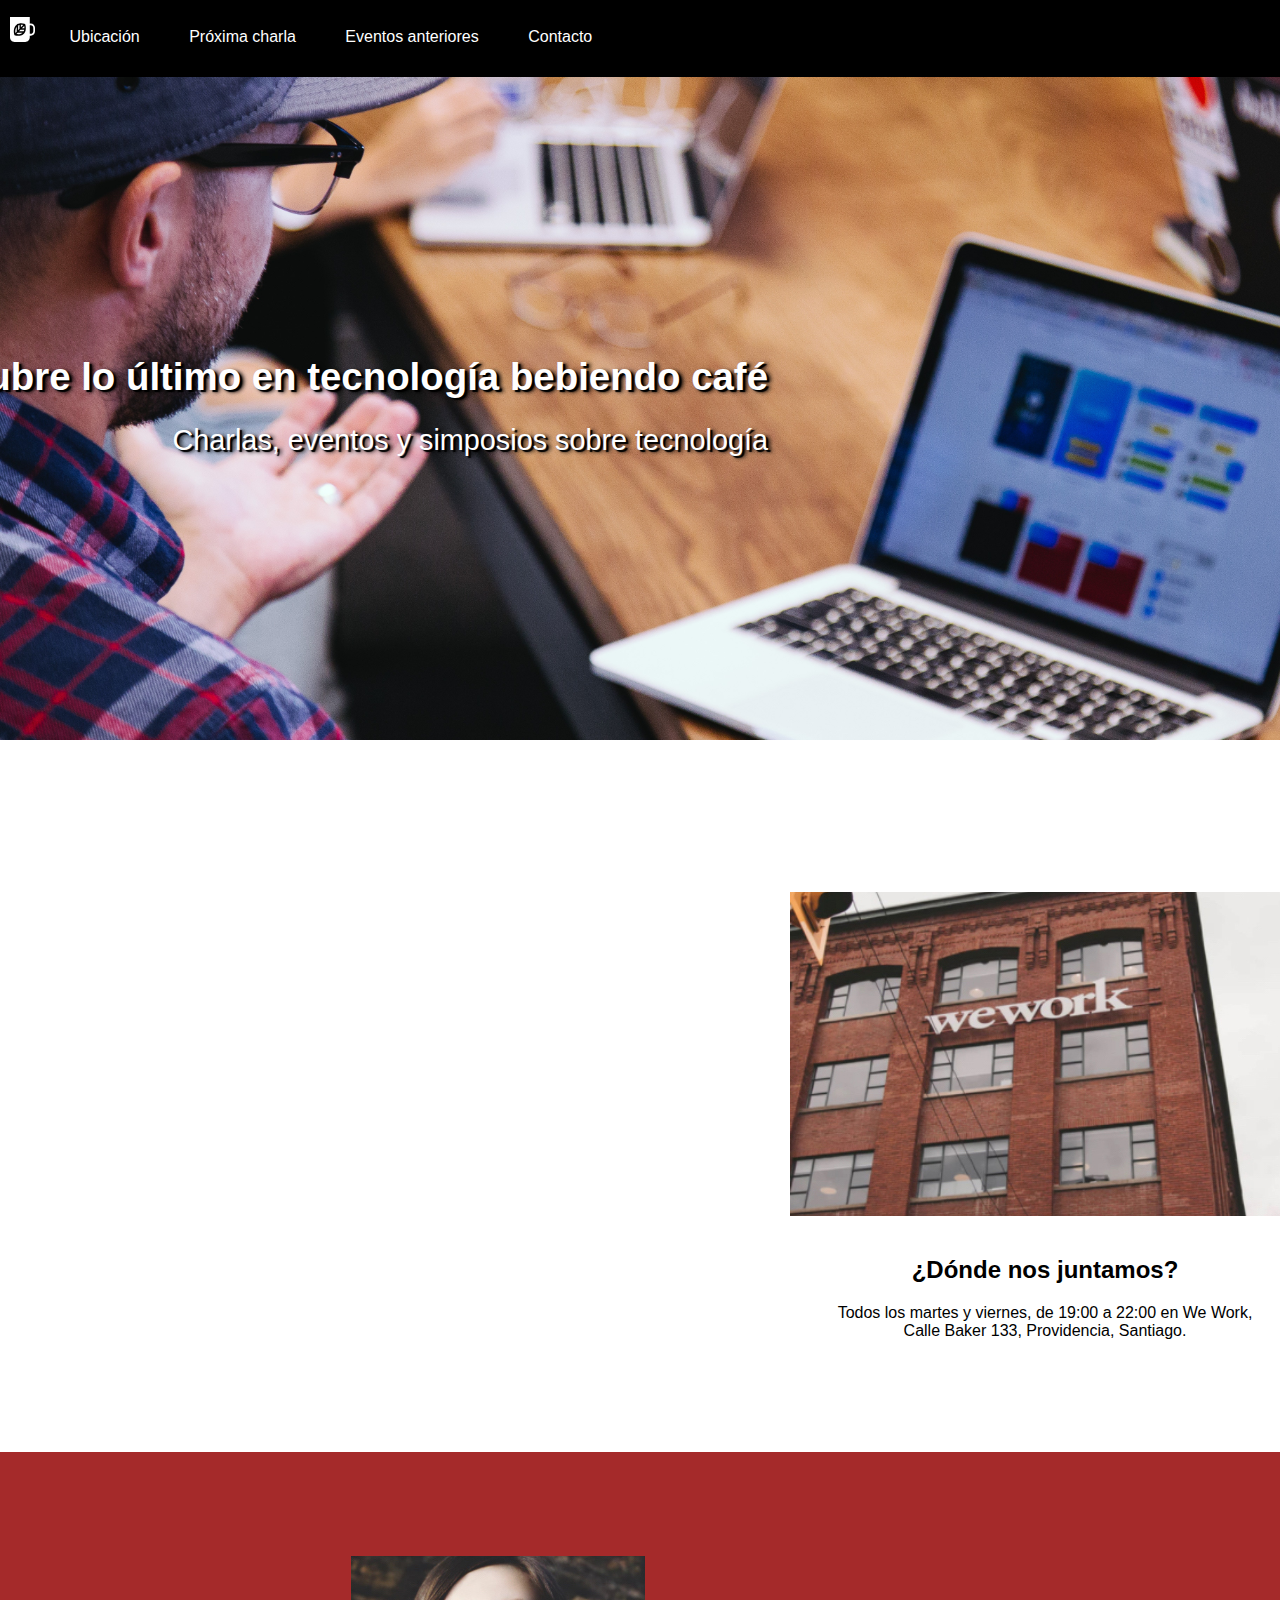
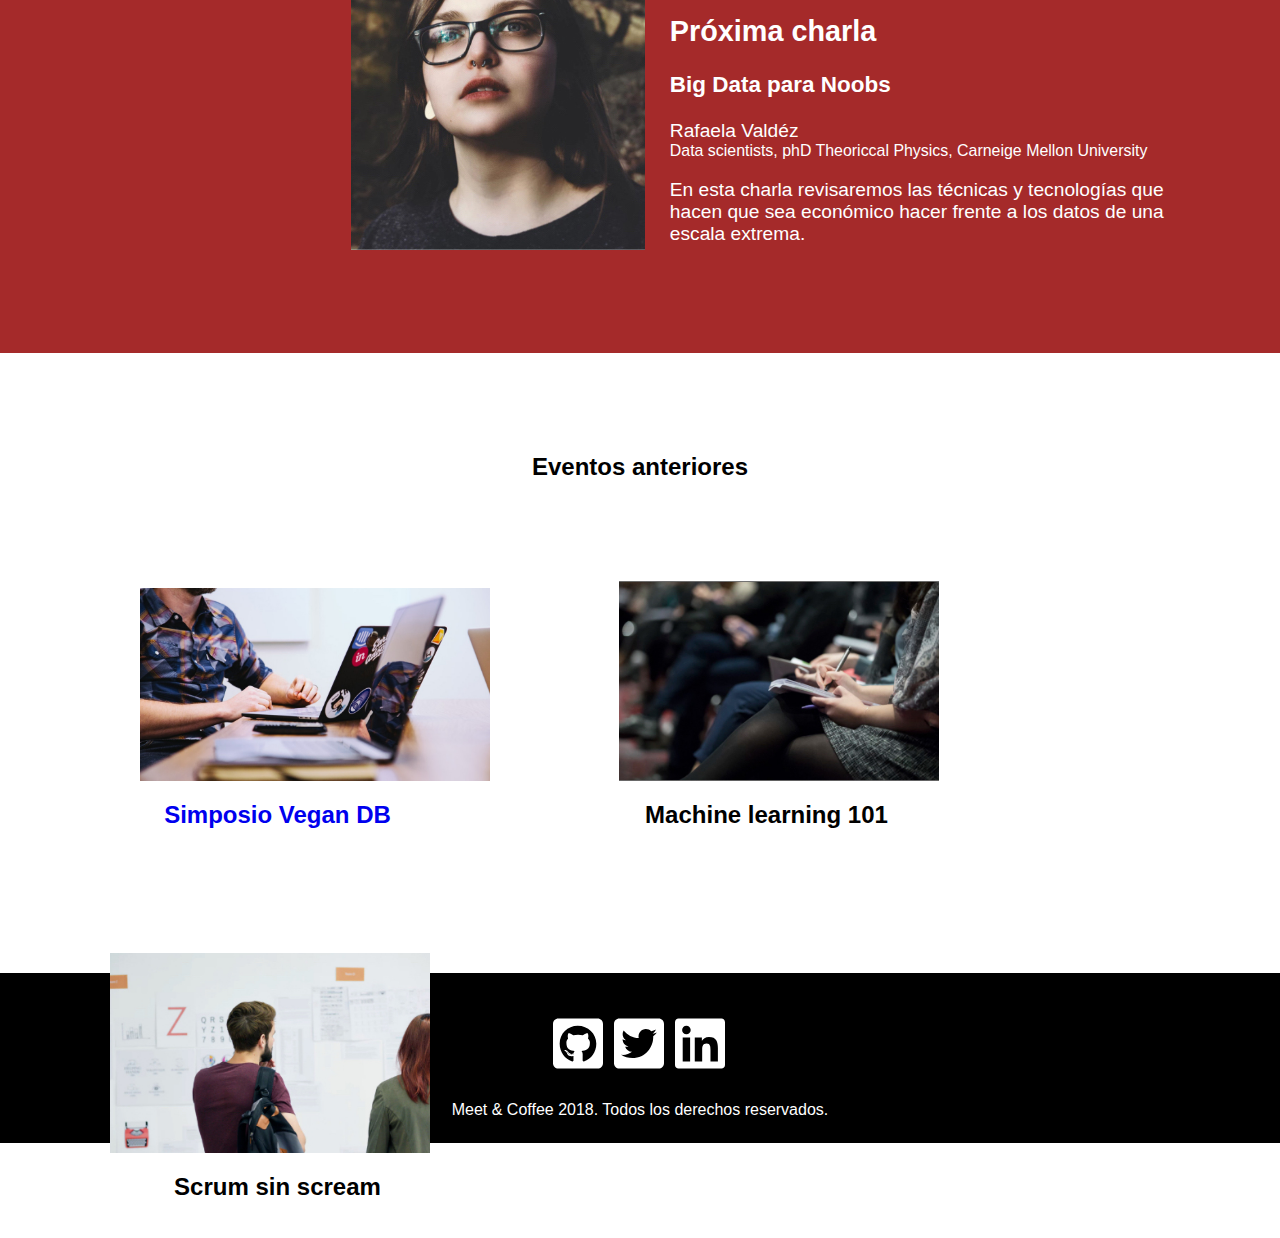
<file: index.html>
<!DOCTYPE html5>
<html lang="en">
<head>
    <meta charset="UTF-8">
    <meta http-equiv="X-UA-Compatible" content="IE=edge">
    <meta name="viewport" content="width=device-width, initial-scale=1.0">
    <title>Meet & Coffee</title>
    <link rel="shortcut icon" type="image/png" href="./assets/img/favicon.png"/>
    <meta name="author" content="Francisca Medina Concha">
    <meta name="description" content="Comparte tus conocimientos tomando café">
    <meta name="keywords" content="charlas, eventos, simposios, tecnología, co-work">
    <link rel="stylesheet" href="assets/css/style.css">
    <link href="https://fonts.googleapis.com/css?family=Open+Sans:400,700,800" rel="stylesheet">
	<link rel="stylesheet" href="https://use.fontawesome.com/releases/v5.6.3/css/all.css" integrity="sha384-UHRtZLI+pbxtHCWp1t77Bi1L4ZtiqrqD80Kn4Z8NTSRyMA2Fd33n5dQ8lWUE00s/" crossorigin="anonymous">
</head>
<body>
    <div class="content">
        <!-- Menu -->
        <div id="arriba">
            <ul id="menu-ul">
                <li class="icono"><a href="#inicio">
                    <svg xmlns="http://www.w3.org/2000/svg" viewBox="0 0 44 44"><path d="M11.8 26l-2.2 2.3c-.5-2.9-.7-7.5 2.2-11.2V26zm-.4 4.1c2.7.5 7.2.7 10.6-2.3h-8.5l-2.1 2.3zm5.3-16.2c-.8.2-1.7.5-2.4.9v8.5l2.4-2.6v-6.8zm2.5-.3v4.6l4-4.2c-1.1-.3-2.5-.5-4-.4zM16 25.2h8.1c.4-.8.7-1.7.9-2.6h-6.6L16 25.2zm28-6.1V25c0 4.3-3.3 7.8-7.4 7.8h-1.8v2.9c0 4.6-3.6 8.3-7.9 8.3h-19C3.6 44 0 40.3 0 35.7V0h34.8v11.4h1.8c4.1 0 7.4 3.5 7.4 7.7zm-16.2.9c.1-2.6-.4-5-.8-6.4-.2-.9-.4-1.4-.4-1.4s-.5-.2-1.4-.4c-1.4-.4-3.6-.9-6.1-.8-.8 0-1.7.1-2.5.3-.8.2-1.6.4-2.4.7-.9.4-1.7.8-2.5 1.5-.6.5-1.1 1-1.6 1.6-4.5 5.4-3.4 12.5-2.6 15.5.2.9.4 1.4.4 1.4s.5.2 1.4.4c2.8.8 9.6 2 14.7-2.7.6-.5 1.1-1.1 1.5-1.7.6-.8 1-1.7 1.4-2.6.3-.8.5-1.7.7-2.6.1-1.1.2-1.9.2-2.8zm13.2-.9c0-2.6-2-4.6-4.4-4.6h-1.8v15.1h1.8c2.4 0 4.4-2.1 4.4-4.6v-5.9zM21 20h4.4c0-1.6-.1-3-.4-4.2L21 20z"/></svg>
                </a></li>
                <li class="menu-li"><a style="text-decoration: none;" >Ubicación</a></li>
                <li class="menu-li"><a style="text-decoration: none;" >Próxima charla</a></li>
                <li class="menu-li"><a style="text-decoration: none;" >Eventos anteriores</a></li>
                <li class="menu-li"><a style="text-decoration: none;" >Contacto</a></li>
            </ul>
    </div>
        <!-- Fin Menu -->

    <!-- Medio -->
    <div id="medio"> 
        <div class="caja-1">
            <div id="imagen-caja-1">
                <img src="assets/img/bg-hero.png" alt="bg-hero">
            </div>
            <div id="texto-caja-1">
                <h1>Descubre lo último en tecnología bebiendo café</h1>
                <h2>Charlas, eventos y simposios sobre tecnología</h2>
            </div>
        </div>
            <div id="caja-2">
                <div id="imagen-caja-2">
                    <img src="assets/img/we-work.jpg" alt="teamwork" />
                </div>
                <div id="texto-caja-2">
                    <h2>¿Dónde nos juntamos?</h2>
                    <p>
                       Todos los martes y viernes, de 19:00 a 22:00 en We Work, Calle Baker 133, Providencia, Santiago.
                    </p>
                </div>    
            </div>
        <div id="caja-3">
            <div id="imagen-caja-3">
                <img src="assets/img/speaker.jpg" alt="speaker" />
            </div>
            <div id="texto-caja-3">
                <h2>Próxima charla</h2>
                <h3>Big Data para Noobs</h3>
                <h4>Rafaela Valdéz</h4>
                <h5>Data scientists, phD Theoriccal Physics, Carneige Mellon University</h5>
                <p>En esta charla revisaremos las técnicas y tecnologías que hacen que sea económico hacer frente a los datos de una escala extrema.</p>
            </div>    
        </div>
        <div id="caja-4">
            <h2>Eventos anteriores</h2>
            <div class="subcajas-4">
                <a href="evento01.html"><img id="imagen-caja4-1" src="assets/img/post-1.jpg" alt="post-1" /></a>
                <a style="text-decoration: none" href="evento01.html"><h2>Simposio Vegan DB</h2></a>
            </div>
            <div class="subcajas-4">
                <img id="imagen-caja4-2" src="assets/img/machine-learning.jpg" alt="machine-learning" />
                <h2>Machine learning 101</h2>
            </div>
            <div class="subcajas-4">
                <img id="imagen-caja4-3" src="assets/img/scrum-sin-scream.jpg" alt="scrum-sin-scream" />
                <h2>Scrum sin scream</h2>
            </div>
        </div>
        <!-- Fin del Medio -->

    <!-- Footer -->
    <footer id="footer">
            <h1>
                <svg class="icons" xmlns="http://www.w3.org/2000/svg" viewBox="0 0 448 512"><!--! Font Awesome Pro 6.4.0 by @fontawesome - https://fontawesome.com License - https://fontawesome.com/license (Commercial License) Copyright 2023 Fonticons, Inc. --><path d="M400 32H48C21.5 32 0 53.5 0 80v352c0 26.5 21.5 48 48 48h352c26.5 0 48-21.5 48-48V80c0-26.5-21.5-48-48-48zM277.3 415.7c-8.4 1.5-11.5-3.7-11.5-8 0-5.4.2-33 .2-55.3 0-15.6-5.2-25.5-11.3-30.7 37-4.1 76-9.2 76-73.1 0-18.2-6.5-27.3-17.1-39 1.7-4.3 7.4-22-1.7-45-13.9-4.3-45.7 17.9-45.7 17.9-13.2-3.7-27.5-5.6-41.6-5.6-14.1 0-28.4 1.9-41.6 5.6 0 0-31.8-22.2-45.7-17.9-9.1 22.9-3.5 40.6-1.7 45-10.6 11.7-15.6 20.8-15.6 39 0 63.6 37.3 69 74.3 73.1-4.8 4.3-9.1 11.7-10.6 22.3-9.5 4.3-33.8 11.7-48.3-13.9-9.1-15.8-25.5-17.1-25.5-17.1-16.2-.2-1.1 10.2-1.1 10.2 10.8 5 18.4 24.2 18.4 24.2 9.7 29.7 56.1 19.7 56.1 19.7 0 13.9.2 36.5.2 40.6 0 4.3-3 9.5-11.5 8-66-22.1-112.2-84.9-112.2-158.3 0-91.8 70.2-161.5 162-161.5S388 165.6 388 257.4c.1 73.4-44.7 136.3-110.7 158.3zm-98.1-61.1c-1.9.4-3.7-.4-3.9-1.7-.2-1.5 1.1-2.8 3-3.2 1.9-.2 3.7.6 3.9 1.9.3 1.3-1 2.6-3 3zm-9.5-.9c0 1.3-1.5 2.4-3.5 2.4-2.2.2-3.7-.9-3.7-2.4 0-1.3 1.5-2.4 3.5-2.4 1.9-.2 3.7.9 3.7 2.4zm-13.7-1.1c-.4 1.3-2.4 1.9-4.1 1.3-1.9-.4-3.2-1.9-2.8-3.2.4-1.3 2.4-1.9 4.1-1.5 2 .6 3.3 2.1 2.8 3.4zm-12.3-5.4c-.9 1.1-2.8.9-4.3-.6-1.5-1.3-1.9-3.2-.9-4.1.9-1.1 2.8-.9 4.3.6 1.3 1.3 1.8 3.3.9 4.1zm-9.1-9.1c-.9.6-2.6 0-3.7-1.5s-1.1-3.2 0-3.9c1.1-.9 2.8-.2 3.7 1.3 1.1 1.5 1.1 3.3 0 4.1zm-6.5-9.7c-.9.9-2.4.4-3.5-.6-1.1-1.3-1.3-2.8-.4-3.5.9-.9 2.4-.4 3.5.6 1.1 1.3 1.3 2.8.4 3.5zm-6.7-7.4c-.4.9-1.7 1.1-2.8.4-1.3-.6-1.9-1.7-1.5-2.6.4-.6 1.5-.9 2.8-.4 1.3.7 1.9 1.8 1.5 2.6z"/></svg>
                <svg class="icons" xmlns="http://www.w3.org/2000/svg" viewBox="0 0 448 512"><!--! Font Awesome Pro 6.4.0 by @fontawesome - https://fontawesome.com License - https://fontawesome.com/license (Commercial License) Copyright 2023 Fonticons, Inc. --><path d="M400 32H48C21.5 32 0 53.5 0 80v352c0 26.5 21.5 48 48 48h352c26.5 0 48-21.5 48-48V80c0-26.5-21.5-48-48-48zm-48.9 158.8c.2 2.8.2 5.7.2 8.5 0 86.7-66 186.6-186.6 186.6-37.2 0-71.7-10.8-100.7-29.4 5.3.6 10.4.8 15.8.8 30.7 0 58.9-10.4 81.4-28-28.8-.6-53-19.5-61.3-45.5 10.1 1.5 19.2 1.5 29.6-1.2-30-6.1-52.5-32.5-52.5-64.4v-.8c8.7 4.9 18.9 7.9 29.6 8.3a65.447 65.447 0 0 1-29.2-54.6c0-12.2 3.2-23.4 8.9-33.1 32.3 39.8 80.8 65.8 135.2 68.6-9.3-44.5 24-80.6 64-80.6 18.9 0 35.9 7.9 47.9 20.7 14.8-2.8 29-8.3 41.6-15.8-4.9 15.2-15.2 28-28.8 36.1 13.2-1.4 26-5.1 37.8-10.2-8.9 13.1-20.1 24.7-32.9 34z"/></svg>
                <svg class="icons" xmlns="http://www.w3.org/2000/svg" viewBox="0 0 448 512"><!--! Font Awesome Pro 6.4.0 by @fontawesome - https://fontawesome.com License - https://fontawesome.com/license (Commercial License) Copyright 2023 Fonticons, Inc. --><path d="M416 32H31.9C14.3 32 0 46.5 0 64.3v383.4C0 465.5 14.3 480 31.9 480H416c17.6 0 32-14.5 32-32.3V64.3c0-17.8-14.4-32.3-32-32.3zM135.4 416H69V202.2h66.5V416zm-33.2-243c-21.3 0-38.5-17.3-38.5-38.5S80.9 96 102.2 96c21.2 0 38.5 17.3 38.5 38.5 0 21.3-17.2 38.5-38.5 38.5zm282.1 243h-66.4V312c0-24.8-.5-56.7-34.5-56.7-34.6 0-39.9 27-39.9 54.9V416h-66.4V202.2h63.7v29.2h.9c8.9-16.8 30.6-34.5 62.9-34.5 67.2 0 79.7 44.3 79.7 101.9V416z"/></svg>    <!-- íconos -->
            </h1>
            <p>
                Meet & Coffee 2018. Todos los derechos reservados.
            </p>
    </footer>
    <!-- Fin del Footer -->
    </div>
    </div>
</body>
</html>
</file>
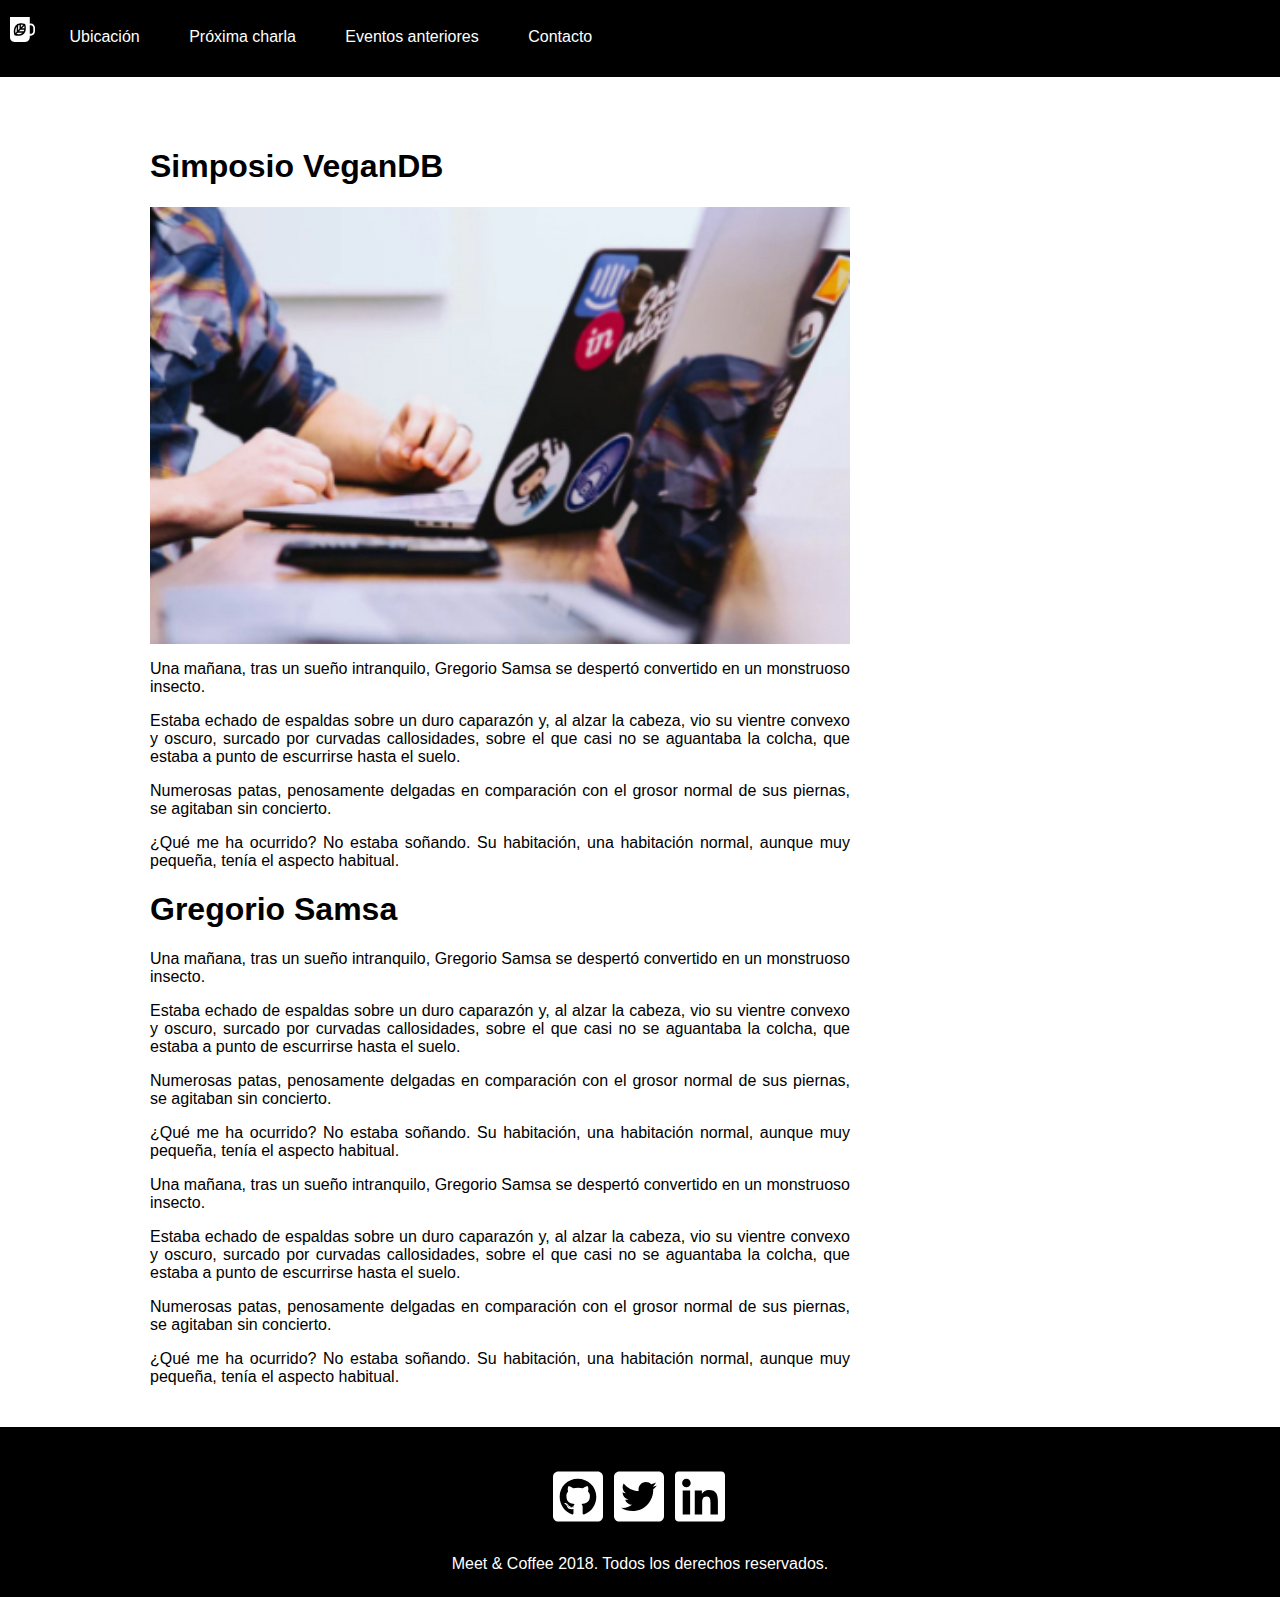
<file: evento01.html>
<!DOCTYPE html5>
<html lang="en">
<head>
    <meta charset="UTF-8">
    <meta http-equiv="X-UA-Compatible" content="IE=edge">
    <meta name="viewport" content="width=device-width, initial-scale=1.0">
    <title>Eventos Anteriores - Simposio Vegan DB</title>
    <link rel="shortcut icon" type="image/png" href="./assets/img/favicon.png"/>
    <link rel="stylesheet" href="assets/css/style01.css">
    <link href="https://fonts.googleapis.com/css?family=Open+Sans:400,700,800" rel="stylesheet">
	<link rel="stylesheet" href="https://use.fontawesome.com/releases/v5.6.3/css/all.css" integrity="sha384-UHRtZLI+pbxtHCWp1t77Bi1L4ZtiqrqD80Kn4Z8NTSRyMA2Fd33n5dQ8lWUE00s/" crossorigin="anonymous">
    
</head>
<body>
    <div class="content">
        <!-- Menu -->
        <div id="arriba">
            <ul id="menu-ul">
                <li class="icono"><a href="index.html">
                    <svg xmlns="http://www.w3.org/2000/svg" viewBox="0 0 44 44"><path d="M11.8 26l-2.2 2.3c-.5-2.9-.7-7.5 2.2-11.2V26zm-.4 4.1c2.7.5 7.2.7 10.6-2.3h-8.5l-2.1 2.3zm5.3-16.2c-.8.2-1.7.5-2.4.9v8.5l2.4-2.6v-6.8zm2.5-.3v4.6l4-4.2c-1.1-.3-2.5-.5-4-.4zM16 25.2h8.1c.4-.8.7-1.7.9-2.6h-6.6L16 25.2zm28-6.1V25c0 4.3-3.3 7.8-7.4 7.8h-1.8v2.9c0 4.6-3.6 8.3-7.9 8.3h-19C3.6 44 0 40.3 0 35.7V0h34.8v11.4h1.8c4.1 0 7.4 3.5 7.4 7.7zm-16.2.9c.1-2.6-.4-5-.8-6.4-.2-.9-.4-1.4-.4-1.4s-.5-.2-1.4-.4c-1.4-.4-3.6-.9-6.1-.8-.8 0-1.7.1-2.5.3-.8.2-1.6.4-2.4.7-.9.4-1.7.8-2.5 1.5-.6.5-1.1 1-1.6 1.6-4.5 5.4-3.4 12.5-2.6 15.5.2.9.4 1.4.4 1.4s.5.2 1.4.4c2.8.8 9.6 2 14.7-2.7.6-.5 1.1-1.1 1.5-1.7.6-.8 1-1.7 1.4-2.6.3-.8.5-1.7.7-2.6.1-1.1.2-1.9.2-2.8zm13.2-.9c0-2.6-2-4.6-4.4-4.6h-1.8v15.1h1.8c2.4 0 4.4-2.1 4.4-4.6v-5.9zM21 20h4.4c0-1.6-.1-3-.4-4.2L21 20z"/></svg>
                </a></li>
                <li class="menu-li"><a style="text-decoration: none;" >Ubicación</a></li>           <!-- Acá en el menú eliminé el href="#" porque no se veía el texto en blanco al contar los enlaces como clikeados dejándolos en morado -->
                <li class="menu-li"><a style="text-decoration: none;" >Próxima charla</a></li>          
                <li class="menu-li"><a style="text-decoration: none;" >Eventos anteriores</a></li>
                <li class="menu-li"><a style="text-decoration: none;" >Contacto</a></li>
            </ul>
    </div>
        <!-- Fin Menu -->
    
    <!-- Medio -->

    <section>
        <h1>Simposio VeganDB</h1>
        <img src="assets/img/simposio-vegan.jpg" alt="simposio-vegan" width="700px">
        <p>Una mañana, tras un sueño intranquilo, Gregorio Samsa se despertó convertido en un monstruoso insecto.</p>
        <p>Estaba echado de espaldas sobre un duro caparazón y, al alzar la cabeza, vio su vientre convexo y oscuro, surcado por curvadas callosidades, sobre el que casi no se aguantaba la colcha, que estaba a punto de escurrirse hasta el suelo.</p>
        <p>Numerosas patas, penosamente delgadas en comparación con el grosor normal de sus piernas, se agitaban sin concierto.</p>
        <p>¿Qué me ha ocurrido? No estaba soñando. Su habitación, una habitación normal, aunque muy pequeña, tenía el aspecto habitual. </p>

        <h1>Gregorio Samsa</h1>
        <p>Una mañana, tras un sueño intranquilo, Gregorio Samsa se despertó convertido en un monstruoso insecto.</p>
        <p>Estaba echado de espaldas sobre un duro caparazón y, al alzar la cabeza, vio su vientre convexo y oscuro, surcado por curvadas callosidades, sobre el que casi no se aguantaba la colcha, que estaba a punto de escurrirse hasta el suelo.</p>
        <p>Numerosas patas, penosamente delgadas en comparación con el grosor normal de sus piernas, se agitaban sin concierto.</p>
        <p>¿Qué me ha ocurrido? No estaba soñando. Su habitación, una habitación normal, aunque muy pequeña, tenía el aspecto habitual. </p>
        <p>Una mañana, tras un sueño intranquilo, Gregorio Samsa se despertó convertido en un monstruoso insecto.</p>
        <p>Estaba echado de espaldas sobre un duro caparazón y, al alzar la cabeza, vio su vientre convexo y oscuro, surcado por curvadas callosidades, sobre el que casi no se aguantaba la colcha, que estaba a punto de escurrirse hasta el suelo.</p>
        <p>Numerosas patas, penosamente delgadas en comparación con el grosor normal de sus piernas, se agitaban sin concierto.</p>
        <p>¿Qué me ha ocurrido? No estaba soñando. Su habitación, una habitación normal, aunque muy pequeña, tenía el aspecto habitual. </p>

    </section>

    <!-- Fin del Medio -->

    <!-- Footer -->
    <footer id="footer">
        <h1>
            <svg class="icons" xmlns="http://www.w3.org/2000/svg" viewBox="0 0 448 512"><!--! Font Awesome Pro 6.4.0 by @fontawesome - https://fontawesome.com License - https://fontawesome.com/license (Commercial License) Copyright 2023 Fonticons, Inc. --><path d="M400 32H48C21.5 32 0 53.5 0 80v352c0 26.5 21.5 48 48 48h352c26.5 0 48-21.5 48-48V80c0-26.5-21.5-48-48-48zM277.3 415.7c-8.4 1.5-11.5-3.7-11.5-8 0-5.4.2-33 .2-55.3 0-15.6-5.2-25.5-11.3-30.7 37-4.1 76-9.2 76-73.1 0-18.2-6.5-27.3-17.1-39 1.7-4.3 7.4-22-1.7-45-13.9-4.3-45.7 17.9-45.7 17.9-13.2-3.7-27.5-5.6-41.6-5.6-14.1 0-28.4 1.9-41.6 5.6 0 0-31.8-22.2-45.7-17.9-9.1 22.9-3.5 40.6-1.7 45-10.6 11.7-15.6 20.8-15.6 39 0 63.6 37.3 69 74.3 73.1-4.8 4.3-9.1 11.7-10.6 22.3-9.5 4.3-33.8 11.7-48.3-13.9-9.1-15.8-25.5-17.1-25.5-17.1-16.2-.2-1.1 10.2-1.1 10.2 10.8 5 18.4 24.2 18.4 24.2 9.7 29.7 56.1 19.7 56.1 19.7 0 13.9.2 36.5.2 40.6 0 4.3-3 9.5-11.5 8-66-22.1-112.2-84.9-112.2-158.3 0-91.8 70.2-161.5 162-161.5S388 165.6 388 257.4c.1 73.4-44.7 136.3-110.7 158.3zm-98.1-61.1c-1.9.4-3.7-.4-3.9-1.7-.2-1.5 1.1-2.8 3-3.2 1.9-.2 3.7.6 3.9 1.9.3 1.3-1 2.6-3 3zm-9.5-.9c0 1.3-1.5 2.4-3.5 2.4-2.2.2-3.7-.9-3.7-2.4 0-1.3 1.5-2.4 3.5-2.4 1.9-.2 3.7.9 3.7 2.4zm-13.7-1.1c-.4 1.3-2.4 1.9-4.1 1.3-1.9-.4-3.2-1.9-2.8-3.2.4-1.3 2.4-1.9 4.1-1.5 2 .6 3.3 2.1 2.8 3.4zm-12.3-5.4c-.9 1.1-2.8.9-4.3-.6-1.5-1.3-1.9-3.2-.9-4.1.9-1.1 2.8-.9 4.3.6 1.3 1.3 1.8 3.3.9 4.1zm-9.1-9.1c-.9.6-2.6 0-3.7-1.5s-1.1-3.2 0-3.9c1.1-.9 2.8-.2 3.7 1.3 1.1 1.5 1.1 3.3 0 4.1zm-6.5-9.7c-.9.9-2.4.4-3.5-.6-1.1-1.3-1.3-2.8-.4-3.5.9-.9 2.4-.4 3.5.6 1.1 1.3 1.3 2.8.4 3.5zm-6.7-7.4c-.4.9-1.7 1.1-2.8.4-1.3-.6-1.9-1.7-1.5-2.6.4-.6 1.5-.9 2.8-.4 1.3.7 1.9 1.8 1.5 2.6z"/></svg>
            <svg class="icons" xmlns="http://www.w3.org/2000/svg" viewBox="0 0 448 512"><!--! Font Awesome Pro 6.4.0 by @fontawesome - https://fontawesome.com License - https://fontawesome.com/license (Commercial License) Copyright 2023 Fonticons, Inc. --><path d="M400 32H48C21.5 32 0 53.5 0 80v352c0 26.5 21.5 48 48 48h352c26.5 0 48-21.5 48-48V80c0-26.5-21.5-48-48-48zm-48.9 158.8c.2 2.8.2 5.7.2 8.5 0 86.7-66 186.6-186.6 186.6-37.2 0-71.7-10.8-100.7-29.4 5.3.6 10.4.8 15.8.8 30.7 0 58.9-10.4 81.4-28-28.8-.6-53-19.5-61.3-45.5 10.1 1.5 19.2 1.5 29.6-1.2-30-6.1-52.5-32.5-52.5-64.4v-.8c8.7 4.9 18.9 7.9 29.6 8.3a65.447 65.447 0 0 1-29.2-54.6c0-12.2 3.2-23.4 8.9-33.1 32.3 39.8 80.8 65.8 135.2 68.6-9.3-44.5 24-80.6 64-80.6 18.9 0 35.9 7.9 47.9 20.7 14.8-2.8 29-8.3 41.6-15.8-4.9 15.2-15.2 28-28.8 36.1 13.2-1.4 26-5.1 37.8-10.2-8.9 13.1-20.1 24.7-32.9 34z"/></svg>
            <svg class="icons" xmlns="http://www.w3.org/2000/svg" viewBox="0 0 448 512"><!--! Font Awesome Pro 6.4.0 by @fontawesome - https://fontawesome.com License - https://fontawesome.com/license (Commercial License) Copyright 2023 Fonticons, Inc. --><path d="M416 32H31.9C14.3 32 0 46.5 0 64.3v383.4C0 465.5 14.3 480 31.9 480H416c17.6 0 32-14.5 32-32.3V64.3c0-17.8-14.4-32.3-32-32.3zM135.4 416H69V202.2h66.5V416zm-33.2-243c-21.3 0-38.5-17.3-38.5-38.5S80.9 96 102.2 96c21.2 0 38.5 17.3 38.5 38.5 0 21.3-17.2 38.5-38.5 38.5zm282.1 243h-66.4V312c0-24.8-.5-56.7-34.5-56.7-34.6 0-39.9 27-39.9 54.9V416h-66.4V202.2h63.7v29.2h.9c8.9-16.8 30.6-34.5 62.9-34.5 67.2 0 79.7 44.3 79.7 101.9V416z"/></svg>    <!-- íconos -->
        </h1>
        <p>
            Meet & Coffee 2018. Todos los derechos reservados.
        </p>
    </footer>
    <!-- Fin del Footer -->
</body>
</html>
</file>
<file: assets/css/style.css>
body{
    margin: 0;
    padding: 0;
}

#content{
    width: 100%;
    height: auto;
}

/* arribita*/

#arriba{
    width: 100%;
    height: 60px;
    padding-top: 17px;
    margin-bottom: 0;
    background-color: black;
}

/*Menu*/

#menu-ul{
    margin: 0;
    padding: 0;
    font-family: sans-serif;
}

.icono{
    width: 25px;
    margin-left: 10px;
    margin-right: 5px;
    fill: white;
    display: inline-block;
}

.menu-li{
    color: white;
    display: inline;
    margin-left: 15px;
    margin-right: 10px;
    padding: 10px;
    text-decoration: none;      /*No pude quitar el subrayado de los textos con text-decoration: none en el apartado CSS, así que lo hice con style en la misma etiqueta de la sección html. Lo intenté.*/
}

/* Fin del menú*/

/*Sección del medio*/

#caja-1{ /*Meet & Coffee*/
    width: 100%;
    height: 422px;
    background-image: url(../img/bg-hero.png);
    background-repeat: no-repeat;
    background-position: center;
    background-size: center;
}

#texto-caja-1{
    width: auto;
    height: auto;
    color: black;
    text-align: right;
    position: relative;
    color: white;
    font-size: larger;
    font-family: sans-serif;
    text-shadow: 4px 2px 4px black, 2.5px 2px 1px black;
    top: 10%;
    left: 50%;
    transform: translate(-90%, -400%);
}

#texto-caja-1 h2{
    font-weight: lighter;
}

#caja-2{    /* ¿Dónde nos juntamos?*/
    width: 100%;
    height: 830px;
    margin-bottom: -270px;
}

#imagen-caja-2{
    width: 519px;
    height: 344px;
    margin-top: 0;
    padding-top: 0;
    margin-left: 790px;
}

#texto-caja-2{
    width: 450px;
    height: 150px;
    margin-left: 820px;
    text-align: center;
    font-family: sans-serif;
}

#caja-3{    /*Próxima charla*/
    width: 100%;
    height: 501px;
    background-color: brown;
    text-align: center;
}

#imagen-caja-3{
    width:  310px;
    height:  294px;
    background-position: center;
    margin-left: 260px;
    margin-top: 104px;
    margin-bottom: 104px;
    display: inline-block;

}

#texto-caja-3{
    width: 540px;
    height: 300px;
    margin-top: 104px;
    margin-bottom: 104px;
    text-align: left;
    display: inline-block;
    position: relative;
    color: white;
    font-size: larger;
    font-family: sans-serif;
    margin: 0;

    top: 1%;
    left: 1%;
    transform: translate(0%, -5%);
}

#texto-caja-3 h4, h5{
    margin: 0;
    font-weight: lighter;
}

#caja-4{    /*Eventos Anteriores*/
    margin-top: 100px;
    width: 100%;
    height: 520px;
}

#caja-4 h2{
    text-align: center;
    font-family: sans-serif;
}

.subcajas-4{
    width: 415px;
    height: 244px;
    margin-top: 80px;
    margin-left: 70px;
    margin-bottom: 41px;
    background-size: cover;
    display: inline-block;
}

#imagen-caja4-1{
    width: 350px;
    margin-left: 70px;
}

#imagen-caja4-2{
    width: 320px;
    margin-left: 60px;
}

#imagen-caja4-3{
    width: 320px;
    margin-left: 40px;
}

/* Fin sección del medio*/

/*Footer*/

footer{
    width: 100%;
    height: 150px;
    padding-top: 20px;
    background-color: black;
    color: white;
    text-align: center;
    font-family: sans-serif;

}

.icons{
    width: 50px;
    margin-right: 2px;
    fill: white;
    display: inline;
}

footer p{
    text-align: center;
    vertical-align: bottom;
}

/*Fin del Footer*/


/* Me rompí la cabeza haciendo esta sección de CSS,
principalmente por los desbordes y alineaciones.
Bajé al infierno, volví, me devolví porque se me
quedó algo, regresé de nuevo y lo terminé.
Tuve que invocar magia china en algunas partes para
solucionarlo gracias a W3ChatGPT para solucionar cosas
puntuales que no terminan siendo rutinarias a la larga, 
pero aún así algo consistente se aprende. Falta más práctica.
Ninguna madre fue injuriada verbalmente en la 
realización de este ejercicio.
Gracias por leer y buen día. */
</file>
<file: assets/css/style01.css>
body{
    margin: 0;
    padding: 0;
}

#content{
    width: 100%;
    height: auto;
}

/* arribita*/

#arriba{
    width: 100%;
    height: 60px;
    padding-top: 17px;
    margin-bottom: 0;
    background-color: black;
}

/*Menu*/

#menu-ul{
    margin: 0;
    padding: 0;
    font-family: sans-serif;
}

.icono{
    width: 25px;
    margin-left: 10px;
    margin-right: 5px;
    fill: white;
    display: inline-block;
}

.menu-li{
    color: white;
    display: inline;
    margin-left: 15px;
    margin-right: 10px;
    padding: 10px;
    text-decoration: none;
}

/* Fin del menú*/

/* Medio */

section{
    width: 700px;
    height: 1300px;
    padding-top: 50px;
    padding-left: 150px;
    padding-right: 300px;

    text-align: justify;
    font-family: sans-serif;
}


/* Fin del Medio */

/*Footer*/

footer{
    width: 100%;
    height: 150px;
    padding-top: 20px;
    background-color: black;
    color: white;
    text-align: center;
    font-family: sans-serif;

}

.icons{
    width: 50px;
    margin-right: 2px;
    fill: white;
    display: inline;
}

footer p{
    text-align: center;
    vertical-align: bottom;
}

/*Fin del Footer*/
</file>
